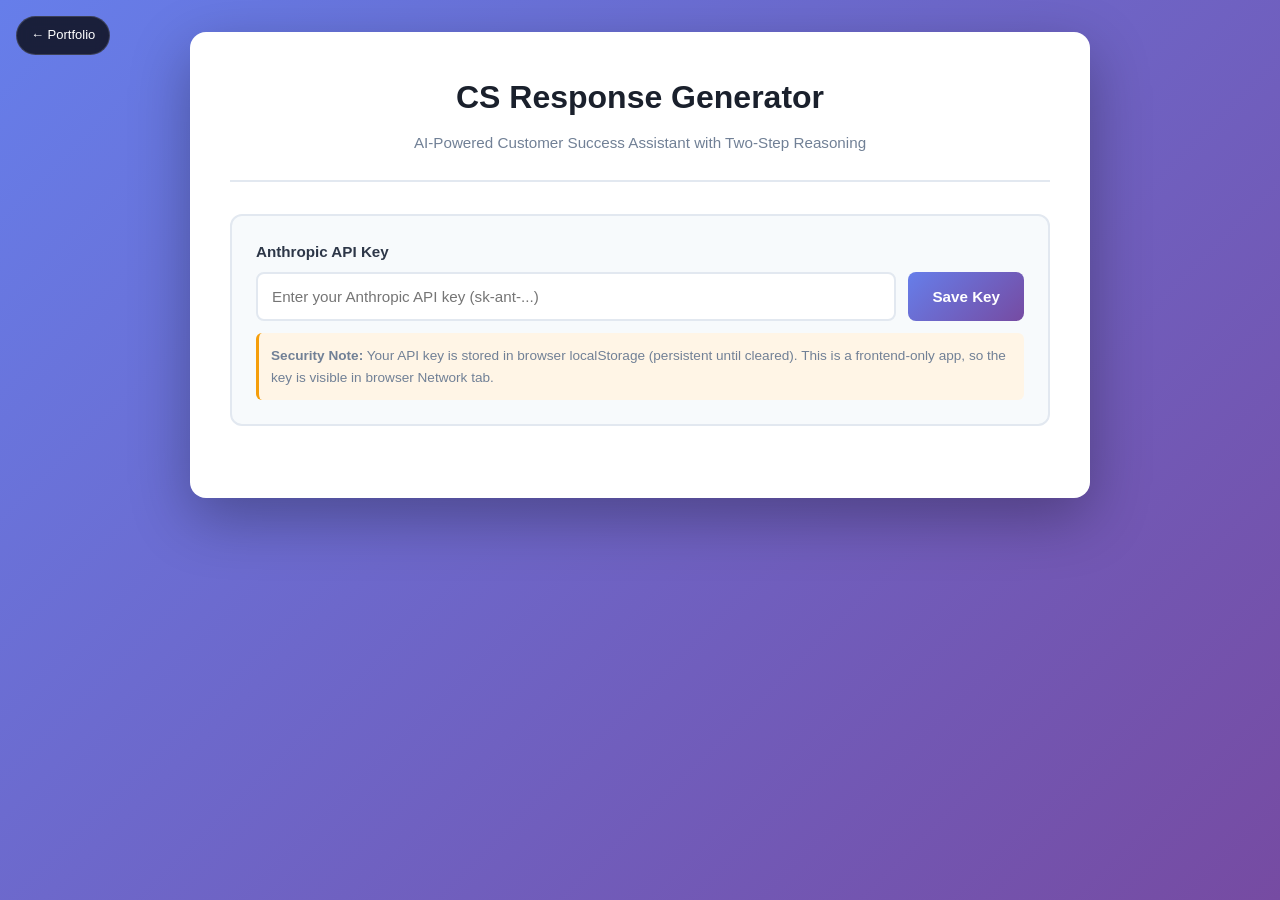
<file: cs-response-generator/index.html>
<!DOCTYPE html>
<html lang="en">
<head>
    <meta charset="UTF-8">
    <meta name="viewport" content="width=device-width, initial-scale=1.0">
    <title>CS Response Generator - AI-Powered Customer Success Assistant</title>
    <link rel="stylesheet" href="style.css">
</head>
<body>
    <a href="https://fernanda-coindreau.github.io/" target="_self" style="
  position: fixed;
  top: 16px;
  left: 16px;
  z-index: 9999;
  background: rgba(0,0,0,0.75);
  color: #ffffff;
  text-decoration: none;
  padding: 8px 14px;
  border-radius: 20px;
  font-size: 13px;
  font-family: sans-serif;
  font-weight: 500;
  backdrop-filter: blur(6px);
  border: 1px solid rgba(255,255,255,0.15);
  transition: background 0.2s;
">← Portfolio</a>
    <div class="container">
        <!-- Header -->
        <header>
            <h1>CS Response Generator</h1>
            <p class="subtitle">AI-Powered Customer Success Assistant with Two-Step Reasoning</p>
        </header>

        <!-- API Key Management Section -->
        <div class="api-key-section" id="apiKeySection">
            <div class="api-key-input-group">
                <label for="apiKeyInput">Anthropic API Key</label>
                <div class="input-with-button">
                    <input 
                        type="password" 
                        id="apiKeyInput" 
                        placeholder="Enter your Anthropic API key (sk-ant-...)"
                        autocomplete="off"
                    >
                    <button id="saveApiKeyBtn" class="btn btn-primary">Save Key</button>
                </div>
                <p class="api-key-note">
                    <strong>Security Note:</strong> Your API key is stored in browser localStorage (persistent until cleared). 
                    This is a frontend-only app, so the key is visible in browser Network tab.
                </p>
            </div>
            <button id="clearApiKeyBtn" class="btn btn-danger" style="display: none;">Clear API Key</button>
        </div>

        <!-- Main Application (hidden until API key is set) -->
        <div class="main-app" id="mainApp" style="display: none;">
            
            <!-- Input Section -->
            <div class="section">
                <label for="inputText">Client's Latest Message</label>
                <textarea 
                    id="inputText" 
                    placeholder="Paste the email or message you need to respond to"
                    rows="6"
                ></textarea>
                
                <label for="contextText" style="margin-top: 1rem;">Context / Background Info (optional)</label>
                <textarea 
                    id="contextText" 
                    placeholder="Any background info the AI should know: prior agreements, numbers, dates already discussed, etc. Leave blank if not needed."
                    rows="3"
                    style="font-size: 0.9rem; opacity: 0.9;"
                ></textarea>
                
                <button id="generateBtn" class="btn btn-primary btn-large">
                    <span id="generateBtnText">Generate Response</span>
                    <span id="generateBtnLoader" class="loader" style="display: none;"></span>
                </button>
            </div>

            <!-- Mini Summary Card (appears after classification) -->
            <div id="miniSummary" class="mini-summary" style="display: none;">
                <h3>📊 Classification Summary</h3>
                <div class="summary-grid">
                    <div class="summary-item">
                        <span class="summary-label">Language</span>
                        <span id="summaryLanguage" class="summary-value"></span>
                    </div>
                    <div class="summary-item">
                        <span class="summary-label">Tone</span>
                        <span id="summaryTone" class="summary-value"></span>
                    </div>
                    <div class="summary-item" style="grid-column: 1 / -1;">
                        <span class="summary-label">Sentiment</span>
                        <span id="summarySentiment" class="summary-value badge"></span>
                    </div>
                </div>
                <div class="summary-topics">
                    <span class="summary-label">Topics:</span>
                    <div id="summaryTopicsList"></div>
                </div>
                <div class="summary-key-issue">
                    <span class="summary-label">Key Issues:</span>
                    <ul id="summaryKeyIssues"></ul>
                </div>
            </div>

            <!-- Output Section -->
            <div class="section" id="outputSection" style="display: none;">
                <div class="output-header">
                    <label>Generated Response</label>
                    <button id="copyBtn" class="btn btn-secondary">
                        <span id="copyBtnText">📋 Copy to Clipboard</span>
                        <span id="copyBtnSuccess" style="display: none;">✅ Copied!</span>
                    </button>
                </div>
                <div id="outputText" class="output-text"></div>
            </div>

            <!-- Error Display -->
            <div id="errorDisplay" class="error-display" style="display: none;"></div>
        </div>
    </div>

    <script src="script.js"></script>
</body>
</html>
</file>
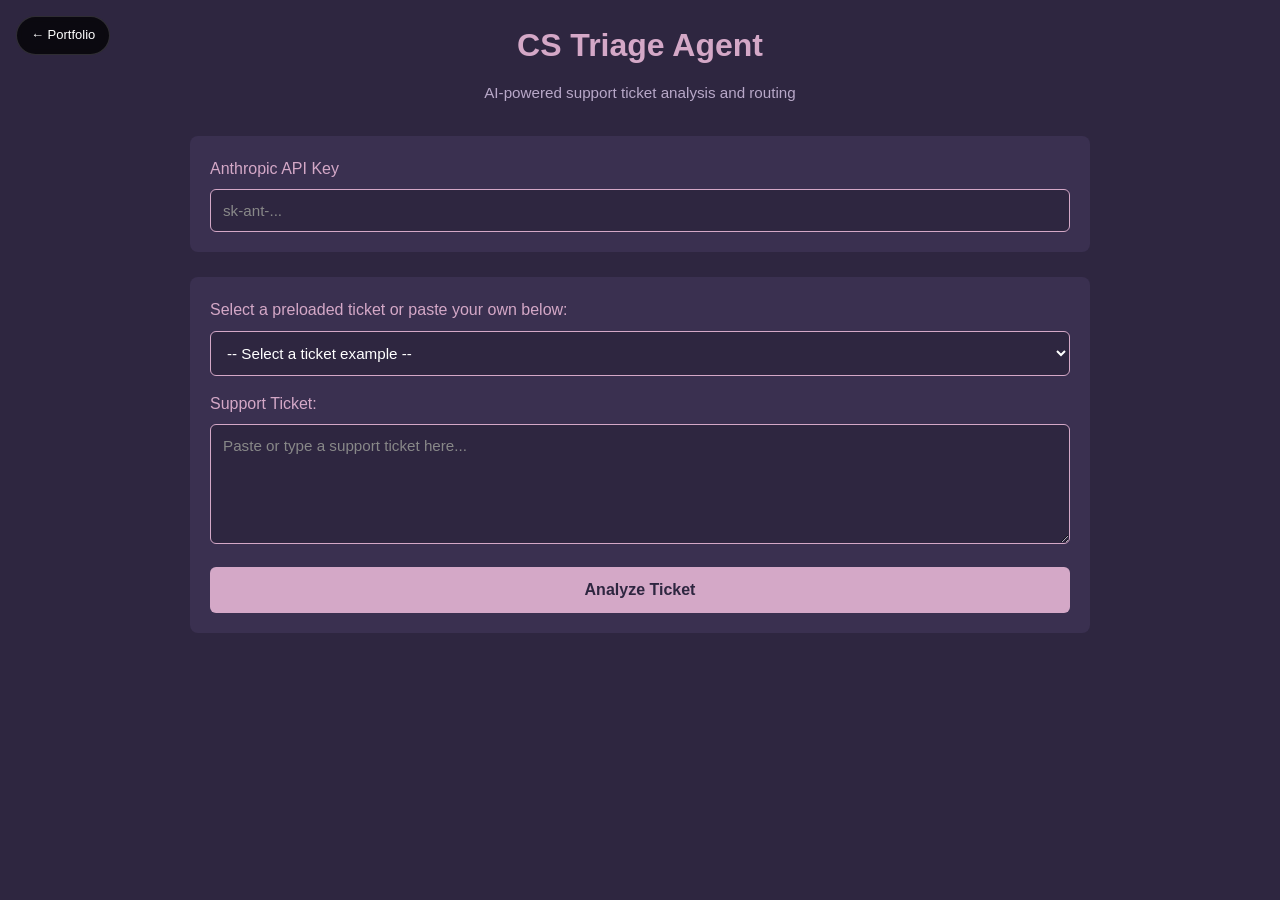
<file: cs-triage-agent/index.html>
<!DOCTYPE html>
<html lang="en">
<head>
    <meta charset="UTF-8">
    <meta name="viewport" content="width=device-width, initial-scale=1.0">
    <title>CS Triage Agent</title>
    <style>
        :root {
            --navy: #2e2640;
            --gold: #d4a8c7;
            --navy-mid: #3a3050;
        }

        * {
            margin: 0;
            padding: 0;
            box-sizing: border-box;
        }

        body {
            font-family: -apple-system, BlinkMacSystemFont, 'Segoe UI', Roboto, Oxygen, Ubuntu, Cantarell, sans-serif;
            background: var(--navy);
            color: #fff;
            padding: 20px;
            line-height: 1.6;
        }

        .container {
            max-width: 900px;
            margin: 0 auto;
        }

        h1 {
            text-align: center;
            margin-bottom: 10px;
            color: var(--gold);
            font-size: 2rem;
        }

        .subtitle {
            text-align: center;
            margin-bottom: 30px;
            color: #b8a8c8;
            font-size: 0.95rem;
        }

        .api-key-section {
            background: var(--navy-mid);
            padding: 20px;
            border-radius: 8px;
            margin-bottom: 25px;
        }

        .api-key-section label {
            display: block;
            margin-bottom: 8px;
            color: var(--gold);
            font-weight: 500;
        }

        .api-key-section input {
            width: 100%;
            padding: 12px;
            background: var(--navy);
            border: 1px solid var(--gold);
            border-radius: 6px;
            color: #fff;
            font-size: 0.95rem;
        }

        .api-key-section input::placeholder {
            color: #888;
        }

        .ticket-section {
            background: var(--navy-mid);
            padding: 20px;
            border-radius: 8px;
            margin-bottom: 25px;
        }

        .ticket-section label {
            display: block;
            margin-bottom: 8px;
            color: var(--gold);
            font-weight: 500;
        }

        .ticket-section select,
        .ticket-section textarea {
            width: 100%;
            padding: 12px;
            background: var(--navy);
            border: 1px solid var(--gold);
            border-radius: 6px;
            color: #fff;
            font-size: 0.95rem;
            font-family: inherit;
        }

        .ticket-section select {
            margin-bottom: 15px;
            cursor: pointer;
        }

        .ticket-section textarea {
            min-height: 120px;
            resize: vertical;
        }

        .ticket-section textarea::placeholder {
            color: #888;
        }

        .analyze-btn {
            width: 100%;
            padding: 14px;
            background: var(--gold);
            color: var(--navy);
            border: none;
            border-radius: 6px;
            font-size: 1rem;
            font-weight: 600;
            cursor: pointer;
            transition: all 0.3s ease;
            margin-top: 15px;
        }

        .analyze-btn:hover:not(:disabled) {
            background: #e0b8d7;
            transform: translateY(-2px);
        }

        .analyze-btn:disabled {
            opacity: 0.5;
            cursor: not-allowed;
        }

        .reasoning-steps {
            margin-top: 30px;
        }

        .step {
            background: var(--navy-mid);
            padding: 20px;
            border-radius: 8px;
            margin-bottom: 15px;
            border-left: 4px solid transparent;
            opacity: 0;
            transform: translateY(20px);
            transition: all 0.5s ease;
        }

        .step.visible {
            opacity: 1;
            transform: translateY(0);
        }

        .step.thinking {
            border-left-color: #888;
        }

        .step.done {
            border-left-color: var(--gold);
        }

        .step-header {
            display: flex;
            align-items: center;
            margin-bottom: 12px;
        }

        .step-number {
            background: var(--gold);
            color: var(--navy);
            width: 32px;
            height: 32px;
            border-radius: 50%;
            display: flex;
            align-items: center;
            justify-content: center;
            font-weight: 700;
            margin-right: 12px;
            font-size: 0.9rem;
        }

        .step-title {
            font-size: 1.1rem;
            font-weight: 600;
            color: var(--gold);
            flex: 1;
        }

        .step-status {
            font-size: 0.85rem;
            color: #888;
            font-style: italic;
        }

        .step-status.done {
            color: var(--gold);
        }

        .step-content {
            color: #e0e0e0;
            padding-left: 44px;
            line-height: 1.7;
        }

        .step-content.typing::after {
            content: '▊';
            animation: blink 1s infinite;
            margin-left: 2px;
        }

        @keyframes blink {
            0%, 50% { opacity: 1; }
            51%, 100% { opacity: 0; }
        }

        .output-card {
            background: var(--navy-mid);
            padding: 25px;
            border-radius: 8px;
            margin-top: 30px;
            border: 2px solid var(--gold);
            opacity: 0;
            transform: translateY(20px);
            transition: all 0.5s ease;
        }

        .output-card.visible {
            opacity: 1;
            transform: translateY(0);
        }

        .output-card h3 {
            color: var(--gold);
            margin-bottom: 15px;
            font-size: 1.3rem;
        }

        .output-card .output-content {
            background: var(--navy);
            padding: 20px;
            border-radius: 6px;
            color: #e0e0e0;
            white-space: pre-wrap;
            line-height: 1.7;
            border-left: 4px solid var(--gold);
        }

        .error-message {
            background: #5a2e3e;
            color: #ffb3b3;
            padding: 15px;
            border-radius: 6px;
            margin-top: 15px;
            border-left: 4px solid #ff6b6b;
        }

        @media (max-width: 768px) {
            body {
                padding: 15px;
            }

            h1 {
                font-size: 1.5rem;
            }

            .api-key-section,
            .ticket-section,
            .step,
            .output-card {
                padding: 15px;
            }

            .step-content {
                padding-left: 0;
                margin-top: 10px;
            }
        }

        .urgency-badge {
            display: inline-block;
            padding: 4px 12px;
            border-radius: 12px;
            font-size: 0.8rem;
            font-weight: 600;
            margin-left: 10px;
        }

        .urgency-low {
            background: #4a5568;
            color: #e0e0e0;
        }

        .urgency-medium {
            background: #d69e2e;
            color: #1a202c;
        }

        .urgency-high {
            background: #e07a5f;
            color: #1a202c;
        }

        .urgency-critical {
            background: #c53030;
            color: #fff;
        }
    </style>
</head>
<body>
    <a href="https://fernanda-coindreau.github.io/" target="_self" style="
  position: fixed;
  top: 16px;
  left: 16px;
  z-index: 9999;
  background: rgba(0,0,0,0.75);
  color: #ffffff;
  text-decoration: none;
  padding: 8px 14px;
  border-radius: 20px;
  font-size: 13px;
  font-family: sans-serif;
  font-weight: 500;
  backdrop-filter: blur(6px);
  border: 1px solid rgba(255,255,255,0.15);
  transition: background 0.2s;
">← Portfolio</a>
    <div class="container">
        <h1>CS Triage Agent</h1>
        <p class="subtitle">AI-powered support ticket analysis and routing</p>

        <div class="api-key-section">
            <label for="apiKey">Anthropic API Key</label>
            <input type="password" id="apiKey" placeholder="sk-ant-...">
        </div>

        <div class="ticket-section">
            <label for="ticketSelect">Select a preloaded ticket or paste your own below:</label>
            <select id="ticketSelect">
                <option value="">-- Select a ticket example --</option>
                <option value="fintech1">Fintech SaaS: CFO can't access transaction history</option>
                <option value="fintech2">Fintech SaaS: Duplicate payment deduction</option>
                <option value="hrtech1">HR Tech SaaS: Schedule sync issue</option>
                <option value="hrtech2">HR Tech SaaS: Onboarding stuck at tax forms</option>
                <option value="healthtech">Health Tech SaaS: Patient records not syncing</option>
                <option value="b2b1">B2B SaaS: Incorrect billing charge</option>
                <option value="b2b2">B2B SaaS: API key stopped working</option>
            </select>

            <label for="ticketText">Support Ticket:</label>
            <textarea id="ticketText" placeholder="Paste or type a support ticket here..."></textarea>

            <button class="analyze-btn" id="analyzeBtn">Analyze Ticket</button>
        </div>

        <div id="reasoningSteps" class="reasoning-steps"></div>
        <div id="outputCard" class="output-card" style="display: none;">
            <h3>Final Output</h3>
            <div class="output-content" id="outputContent"></div>
        </div>
    </div>

    <script>
        const ticketExamples = {
            fintech1: "Our CFO can't access the transaction history for last quarter. We have an audit next week and this is urgent.",
            fintech2: "A payment of $4,200 was deducted twice from our account on May 15th. We need this resolved immediately.",
            hrtech1: "The schedule for next week hasn't synced to the mobile app. Three employees showed up at the wrong time yesterday.",
            hrtech2: "New hire onboarding is stuck at step 3 — the system won't let her complete the tax forms.",
            healthtech: "Patient records from our clinic integration aren't showing up in the dashboard. Last sync was 6 days ago.",
            b2b1: "We were charged $2,400 this month but our plan is $800. No one on our team made any changes.",
            b2b2: "Our API key stopped working at 2am. We have automated reports that run nightly and they all failed."
        };

        const ticketSelect = document.getElementById('ticketSelect');
        const ticketText = document.getElementById('ticketText');
        const analyzeBtn = document.getElementById('analyzeBtn');
        const apiKeyInput = document.getElementById('apiKey');
        const reasoningSteps = document.getElementById('reasoningSteps');
        const outputCard = document.getElementById('outputCard');
        const outputContent = document.getElementById('outputContent');

        ticketSelect.addEventListener('change', (e) => {
            if (e.target.value) {
                ticketText.value = ticketExamples[e.target.value];
            }
        });

        analyzeBtn.addEventListener('click', analyzeTicket);

        async function analyzeTicket() {
            const apiKey = apiKeyInput.value.trim();
            const ticket = ticketText.value.trim();

            if (!apiKey) {
                alert('Please enter your Anthropic API key');
                return;
            }

            if (!ticket) {
                alert('Please enter or select a support ticket');
                return;
            }

            // Reset UI
            reasoningSteps.innerHTML = '';
            outputCard.style.display = 'none';
            analyzeBtn.disabled = true;
            analyzeBtn.textContent = 'Analyzing...';

            try {
                // Step 1: Analyze
                await createStep(1, 'Analyze', 'Identifying what the client says vs what they need...');
                
                const analysisResult = await callAnthropicAPI(apiKey, 
                    `You are a senior Customer Success Manager. Analyze this support ticket and respond ONLY in JSON with no extra text: { "analysis": "what the client says vs what they actually need in 2 sentences", "decision": "one of: Reply Directly / Escalate to Senior / Request More Info / Log as Bug", "justification": "why you chose this action in 1 sentence", "urgency": "Low / Medium / High / Critical" }\n\nTicket: ${ticket}`
                );

                let analysisData;
                try {
                    analysisData = JSON.parse(analysisResult);
                } catch (e) {
                    // Try to extract JSON from the response
                    const jsonMatch = analysisResult.match(/\{[\s\S]*\}/);
                    if (jsonMatch) {
                        analysisData = JSON.parse(jsonMatch[0]);
                    } else {
                        throw new Error('Invalid JSON response from API');
                    }
                }

                await typeText(1, analysisData.analysis);
                markStepDone(1);

                // Step 2: Decide
                await createStep(2, 'Decide', 'Determining the best action...');
                const decisionText = `Decision: ${analysisData.decision}\nJustification: ${analysisData.justification}`;
                await typeText(2, decisionText, analysisData.urgency);
                markStepDone(2);

                // Step 3: Execute
                await createStep(3, 'Execute', 'Drafting the output...');
                
                const executePrompt = `Based on this analysis, draft the appropriate output.

Analysis: ${analysisData.analysis}
Decision: ${analysisData.decision}
Urgency: ${analysisData.urgency}
Original Ticket: ${ticket}

${getExecuteInstructions(analysisData.decision)}`;

                const executionResult = await callAnthropicAPI(apiKey, executePrompt);
                await typeText(3, `Drafting ${analysisData.decision.toLowerCase()}...`);
                markStepDone(3);

                // Show final output
                showOutput(executionResult);

            } catch (error) {
                console.error('Error:', error);
                reasoningSteps.innerHTML += `<div class="error-message">Error: ${error.message}</div>`;
            } finally {
                analyzeBtn.disabled = false;
                analyzeBtn.textContent = 'Analyze Ticket';
            }
        }

        function getExecuteInstructions(decision) {
            switch (decision) {
                case 'Reply Directly':
                    return 'Write a professional, empathetic response to the customer that solves their issue. Be specific and actionable.';
                case 'Escalate to Senior':
                    return 'Write an internal escalation email to a senior engineer/manager. Include context, urgency, and what you need from them.';
                case 'Request More Info':
                    return 'Write a professional response asking the customer for specific information needed to resolve their issue. Be clear about what you need and why.';
                case 'Log as Bug':
                    return 'Write a bug report for the engineering team. Include: title, description, steps to reproduce, impact, and priority.';
                default:
                    return 'Provide an appropriate response based on the situation.';
            }
        }

        async function callAnthropicAPI(apiKey, prompt) {
            const response = await fetch('https://api.anthropic.com/v1/messages', {
                method: 'POST',
                headers: {
                    'Content-Type': 'application/json',
                    'x-api-key': apiKey,
                    'anthropic-version': '2023-06-01',
                    'anthropic-dangerous-direct-browser-access': 'true'
                },
                body: JSON.stringify({
                    model: 'claude-sonnet-4-20250514',
                    max_tokens: 1000,
                    messages: [{
                        role: 'user',
                        content: prompt
                    }]
                })
            });

            if (!response.ok) {
                const error = await response.json();
                throw new Error(error.error?.message || 'API request failed');
            }

            const data = await response.json();
            return data.content[0].text;
        }

        async function createStep(number, title, initialStatus) {
            const step = document.createElement('div');
            step.className = 'step thinking';
            step.id = `step${number}`;
            step.innerHTML = `
                <div class="step-header">
                    <div class="step-number">${number}</div>
                    <div class="step-title">${title}</div>
                    <div class="step-status" id="status${number}">thinking...</div>
                </div>
                <div class="step-content typing" id="content${number}"></div>
            `;
            reasoningSteps.appendChild(step);
            
            // Trigger animation
            await sleep(50);
            step.classList.add('visible');
            await sleep(300);
        }

        async function typeText(stepNumber, text, urgency = null) {
            const contentEl = document.getElementById(`content${stepNumber}`);
            contentEl.classList.add('typing');
            
            const words = text.split(' ');
            let currentText = '';
            
            for (let i = 0; i < words.length; i++) {
                currentText += (i > 0 ? ' ' : '') + words[i];
                contentEl.textContent = currentText;
                await sleep(30);
            }

            // Add urgency badge if provided
            if (urgency) {
                const badge = document.createElement('span');
                badge.className = `urgency-badge urgency-${urgency.toLowerCase()}`;
                badge.textContent = urgency;
                contentEl.appendChild(document.createElement('br'));
                contentEl.appendChild(badge);
            }

            contentEl.classList.remove('typing');
        }

        function markStepDone(stepNumber) {
            const step = document.getElementById(`step${stepNumber}`);
            const status = document.getElementById(`status${stepNumber}`);
            step.classList.remove('thinking');
            step.classList.add('done');
            status.textContent = 'done';
            status.classList.add('done');
        }

        async function showOutput(content) {
            outputContent.textContent = content;
            outputCard.style.display = 'block';
            await sleep(100);
            outputCard.classList.add('visible');
        }

        function sleep(ms) {
            return new Promise(resolve => setTimeout(resolve, ms));
        }
    </script>
</body>
</html>
</file>
<file: cs-response-generator/style.css>
/* ===================================
   CS Response Generator - Styles
   Modern B2B SaaS Aesthetic
   =================================== */

/* Reset & Base Styles */
* {
    margin: 0;
    padding: 0;
    box-sizing: border-box;
}

body {
    font-family: -apple-system, BlinkMacSystemFont, 'Segoe UI', 'Roboto', 'Oxygen', 'Ubuntu', 'Cantarell', sans-serif;
    background: linear-gradient(135deg, #667eea 0%, #764ba2 100%);
    min-height: 100vh;
    padding: 2rem 1rem;
    color: #2d3748;
    line-height: 1.6;
}

.container {
    max-width: 900px;
    margin: 0 auto;
    background: white;
    border-radius: 16px;
    box-shadow: 0 20px 60px rgba(0, 0, 0, 0.3);
    padding: 2.5rem;
}

/* Header */
header {
    text-align: center;
    margin-bottom: 2rem;
    padding-bottom: 1.5rem;
    border-bottom: 2px solid #e2e8f0;
}

header h1 {
    font-size: 2rem;
    font-weight: 700;
    color: #1a202c;
    margin-bottom: 0.5rem;
}

.subtitle {
    font-size: 0.95rem;
    color: #718096;
    font-weight: 400;
}

/* API Key Section */
.api-key-section {
    background: #f7fafc;
    border: 2px solid #e2e8f0;
    border-radius: 12px;
    padding: 1.5rem;
    margin-bottom: 2rem;
}

.api-key-input-group label {
    display: block;
    font-weight: 600;
    color: #2d3748;
    margin-bottom: 0.5rem;
    font-size: 0.95rem;
}

.input-with-button {
    display: flex;
    gap: 0.75rem;
    margin-bottom: 0.75rem;
}

.input-with-button input {
    flex: 1;
}

.api-key-note {
    font-size: 0.85rem;
    color: #718096;
    background: #fff5e6;
    border-left: 3px solid #f59e0b;
    padding: 0.75rem;
    border-radius: 6px;
    margin-top: 0.75rem;
}

/* Form Elements */
input[type="password"],
textarea {
    width: 100%;
    padding: 0.875rem;
    border: 2px solid #e2e8f0;
    border-radius: 8px;
    font-size: 0.95rem;
    font-family: inherit;
    transition: all 0.2s ease;
    background: white;
}

input[type="password"]:focus,
textarea:focus {
    outline: none;
    border-color: #667eea;
    box-shadow: 0 0 0 3px rgba(102, 126, 234, 0.1);
}

textarea {
    resize: vertical;
    min-height: 150px;
}

/* Buttons */
.btn {
    padding: 0.75rem 1.5rem;
    border: none;
    border-radius: 8px;
    font-size: 0.95rem;
    font-weight: 600;
    cursor: pointer;
    transition: all 0.2s ease;
    font-family: inherit;
    display: inline-flex;
    align-items: center;
    justify-content: center;
    gap: 0.5rem;
}

.btn-primary {
    background: linear-gradient(135deg, #667eea 0%, #764ba2 100%);
    color: white;
}

.btn-primary:hover {
    transform: translateY(-2px);
    box-shadow: 0 8px 20px rgba(102, 126, 234, 0.4);
}

.btn-primary:active {
    transform: translateY(0);
}

.btn-secondary {
    background: #48bb78;
    color: white;
}

.btn-secondary:hover {
    background: #38a169;
    transform: translateY(-2px);
    box-shadow: 0 8px 20px rgba(72, 187, 120, 0.3);
}

.btn-danger {
    background: #f56565;
    color: white;
    margin-top: 0.75rem;
}

.btn-danger:hover {
    background: #e53e3e;
}

.btn-large {
    width: 100%;
    padding: 1rem 1.5rem;
    font-size: 1.05rem;
    margin-top: 1rem;
}

/* Loader */
.loader {
    width: 18px;
    height: 18px;
    border: 3px solid rgba(255, 255, 255, 0.3);
    border-top-color: white;
    border-radius: 50%;
    animation: spin 0.8s linear infinite;
}

@keyframes spin {
    to { transform: rotate(360deg); }
}

/* Sections */
.section {
    margin-bottom: 2rem;
}

.section label {
    display: block;
    font-weight: 600;
    color: #2d3748;
    margin-bottom: 0.75rem;
    font-size: 0.95rem;
}

/* Mini Summary Card */
.mini-summary {
    background: linear-gradient(135deg, #f0f4ff 0%, #e9f0ff 100%);
    border: 2px solid #667eea;
    border-radius: 12px;
    padding: 1.5rem;
    margin-bottom: 2rem;
    animation: slideIn 0.4s ease-out;
}

@keyframes slideIn {
    from {
        opacity: 0;
        transform: translateY(-20px);
    }
    to {
        opacity: 1;
        transform: translateY(0);
    }
}

.mini-summary h3 {
    font-size: 1.1rem;
    color: #1a202c;
    margin-bottom: 1rem;
    display: flex;
    align-items: center;
    gap: 0.5rem;
}

.summary-grid {
    display: grid;
    grid-template-columns: repeat(auto-fit, minmax(200px, 1fr));
    gap: 1rem;
    margin-bottom: 1rem;
}

.summary-item {
    display: flex;
    flex-direction: column;
    gap: 0.5rem;
}

.summary-label {
    font-size: 0.8rem;
    font-weight: 600;
    color: #718096;
    text-transform: uppercase;
    letter-spacing: 0.5px;
}

.summary-value {
    font-size: 1rem;
    font-weight: 600;
    color: #2d3748;
}

/* Badges */
.badge {
    display: inline-block;
    padding: 0.4rem 0.8rem;
    border-radius: 6px;
    font-size: 0.85rem;
    font-weight: 700;
    text-transform: capitalize;
}

/* Category Badges */
.badge.billing {
    background: #fef3c7;
    color: #92400e;
}

.badge.technical_issue {
    background: #dbeafe;
    color: #1e3a8a;
}

.badge.complaint_churn_risk {
    background: #fee2e2;
    color: #991b1b;
}

.badge.general_inquiry {
    background: #e0e7ff;
    color: #3730a3;
}

.badge.feature_request {
    background: #d1fae5;
    color: #065f46;
}

/* Urgency Badges */
.badge.high {
    background: #fee2e2;
    color: #991b1b;
}

.badge.medium {
    background: #fef3c7;
    color: #92400e;
}

.badge.low {
    background: #d1fae5;
    color: #065f46;
}

/* Sentiment Badges */
.badge.frustrated {
    background: #fee2e2;
    color: #991b1b;
}

.badge.neutral {
    background: #e5e7eb;
    color: #374151;
}

.badge.satisfied {
    background: #d1fae5;
    color: #065f46;
}

/* Language Display */
.summary-value.language {
    font-size: 1.1rem;
}

.summary-value.language::before {
    margin-right: 0.5rem;
}

.summary-value.language.es::before {
    content: "🇪🇸";
}

.summary-value.language.en::before {
    content: "🇬🇧";
}

.summary-value.language.fr::before {
    content: "🇫🇷";
}

/* Topics Section */
.summary-topics {
    background: white;
    padding: 1rem;
    border-radius: 8px;
    margin-bottom: 1rem;
}

.summary-topics .summary-label {
    display: block;
    margin-bottom: 0.75rem;
}

#summaryTopicsList {
    display: flex;
    flex-wrap: wrap;
    gap: 0.5rem;
}

.topic-badge {
    display: inline-block;
    padding: 0.5rem 0.9rem;
    border-radius: 6px;
    font-size: 0.85rem;
    font-weight: 600;
    text-transform: capitalize;
    border: 2px solid;
}

/* Topic badge colors based on category */
.topic-badge.billing {
    background: #fef3c7;
    color: #92400e;
    border-color: #fbbf24;
}

.topic-badge.technical_issue {
    background: #dbeafe;
    color: #1e3a8a;
    border-color: #60a5fa;
}

.topic-badge.complaint_churn_risk {
    background: #fee2e2;
    color: #991b1b;
    border-color: #f87171;
}

.topic-badge.general_inquiry {
    background: #e0e7ff;
    color: #3730a3;
    border-color: #818cf8;
}

.topic-badge.feature_request {
    background: #d1fae5;
    color: #065f46;
    border-color: #34d399;
}

.topic-badge.recommendation_request {
    background: #e9d5ff;
    color: #6b21a8;
    border-color: #a78bfa;
}

.topic-badge.logistics_clarification {
    background: #fed7aa;
    color: #92400e;
    border-color: #fb923c;
}

/* Urgency styling for topic badges */
.topic-badge.high {
    font-weight: 700;
    box-shadow: 0 2px 8px rgba(239, 68, 68, 0.2);
}

.topic-badge.medium {
    font-weight: 600;
}

.topic-badge.low {
    font-weight: 500;
    opacity: 0.9;
}

/* Key Issues */
.summary-key-issue {
    background: white;
    padding: 1rem;
    border-radius: 8px;
    border-left: 4px solid #667eea;
}

.summary-key-issue .summary-label {
    display: block;
    margin-bottom: 0.5rem;
}

.summary-key-issue ul {
    margin: 0;
    padding-left: 1.5rem;
}

.summary-key-issue li {
    color: #2d3748;
    font-size: 0.95rem;
    line-height: 1.6;
    margin-bottom: 0.5rem;
}

.summary-key-issue li:last-child {
    margin-bottom: 0;
}

/* Output Section */
.output-header {
    display: flex;
    justify-content: space-between;
    align-items: center;
    margin-bottom: 0.75rem;
}

.output-text {
    background: #f7fafc;
    border: 2px solid #e2e8f0;
    border-radius: 8px;
    padding: 1.5rem;
    min-height: 200px;
    white-space: pre-wrap;
    font-size: 0.95rem;
    line-height: 1.7;
    color: #2d3748;
}

/* Error Display */
.error-display {
    background: #fee2e2;
    border: 2px solid #f87171;
    border-radius: 8px;
    padding: 1rem;
    color: #991b1b;
    font-weight: 500;
    margin-top: 1rem;
}

/* Responsive Design */
@media (max-width: 768px) {
    .container {
        padding: 1.5rem;
    }

    header h1 {
        font-size: 1.5rem;
    }

    .input-with-button {
        flex-direction: column;
    }

    .summary-grid {
        grid-template-columns: 1fr;
    }

    .output-header {
        flex-direction: column;
        align-items: flex-start;
        gap: 0.75rem;
    }

    .output-header .btn {
        width: 100%;
    }
}
</file>
